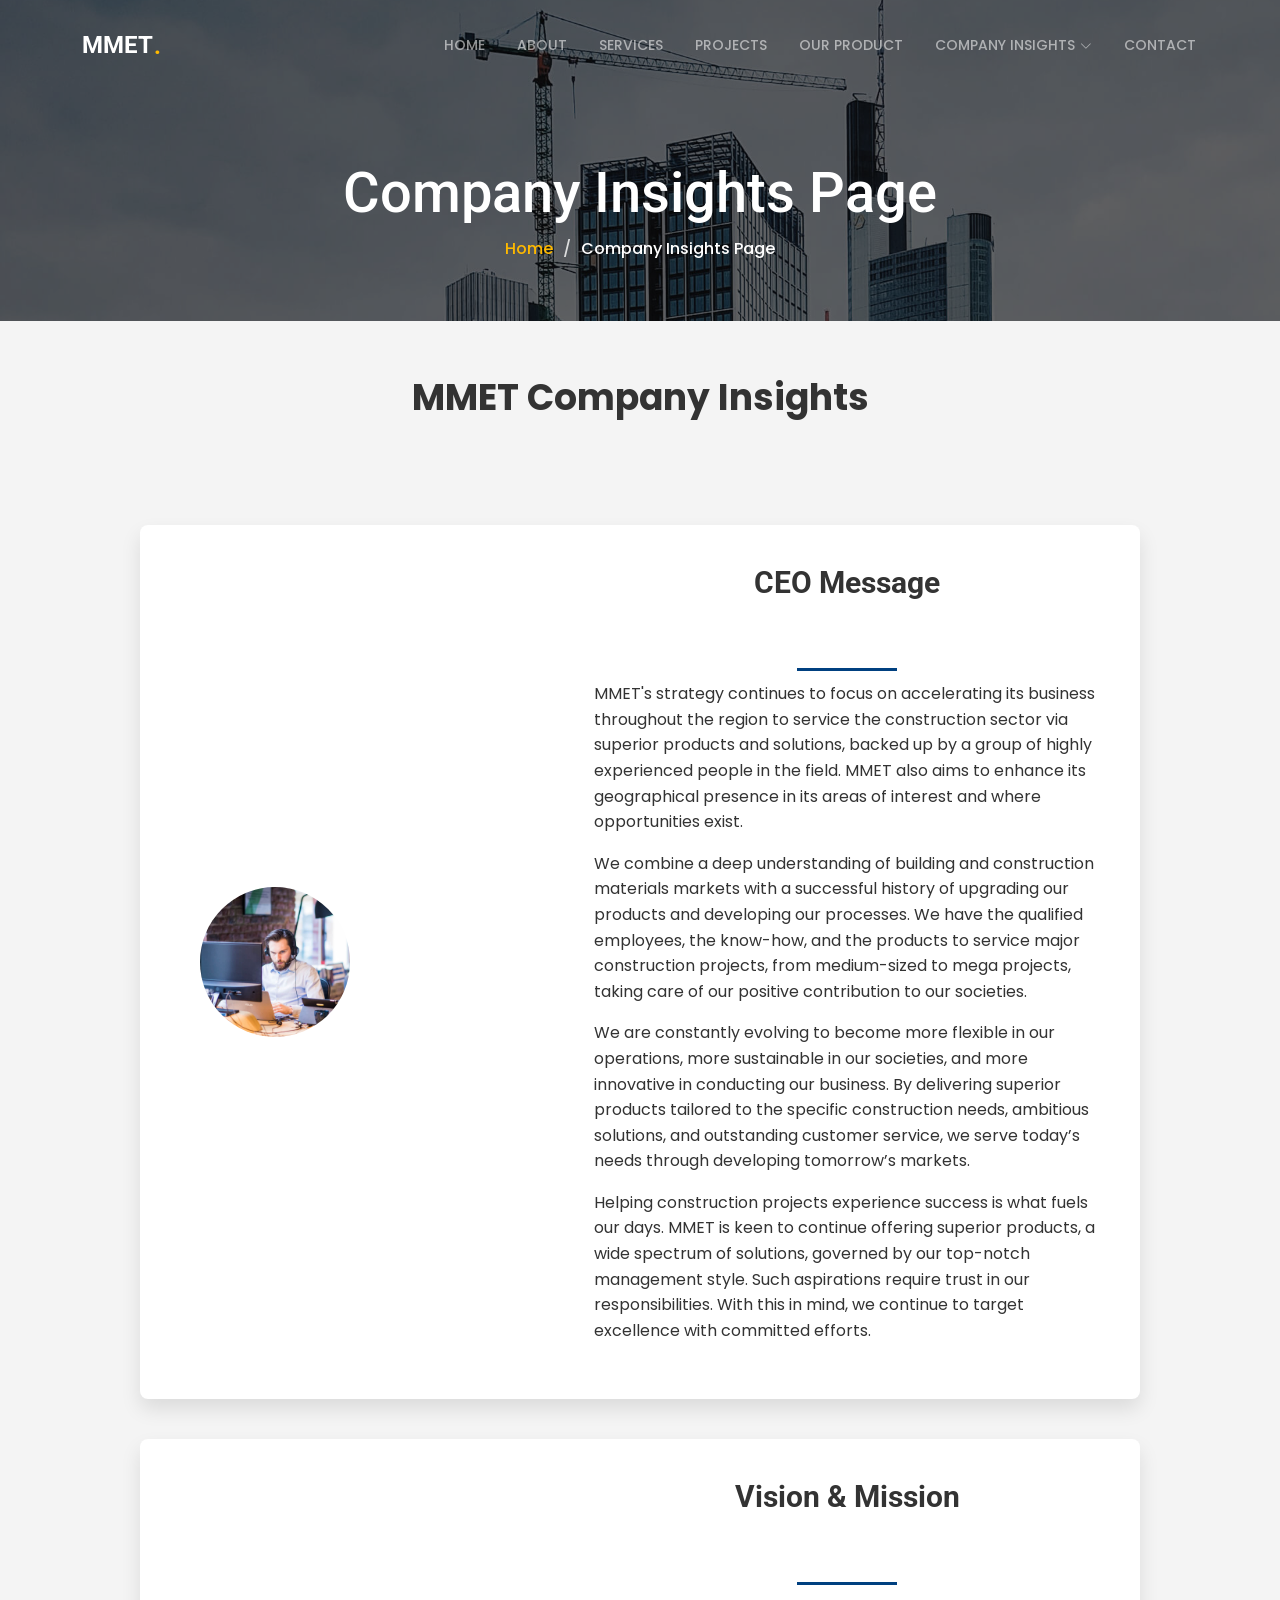
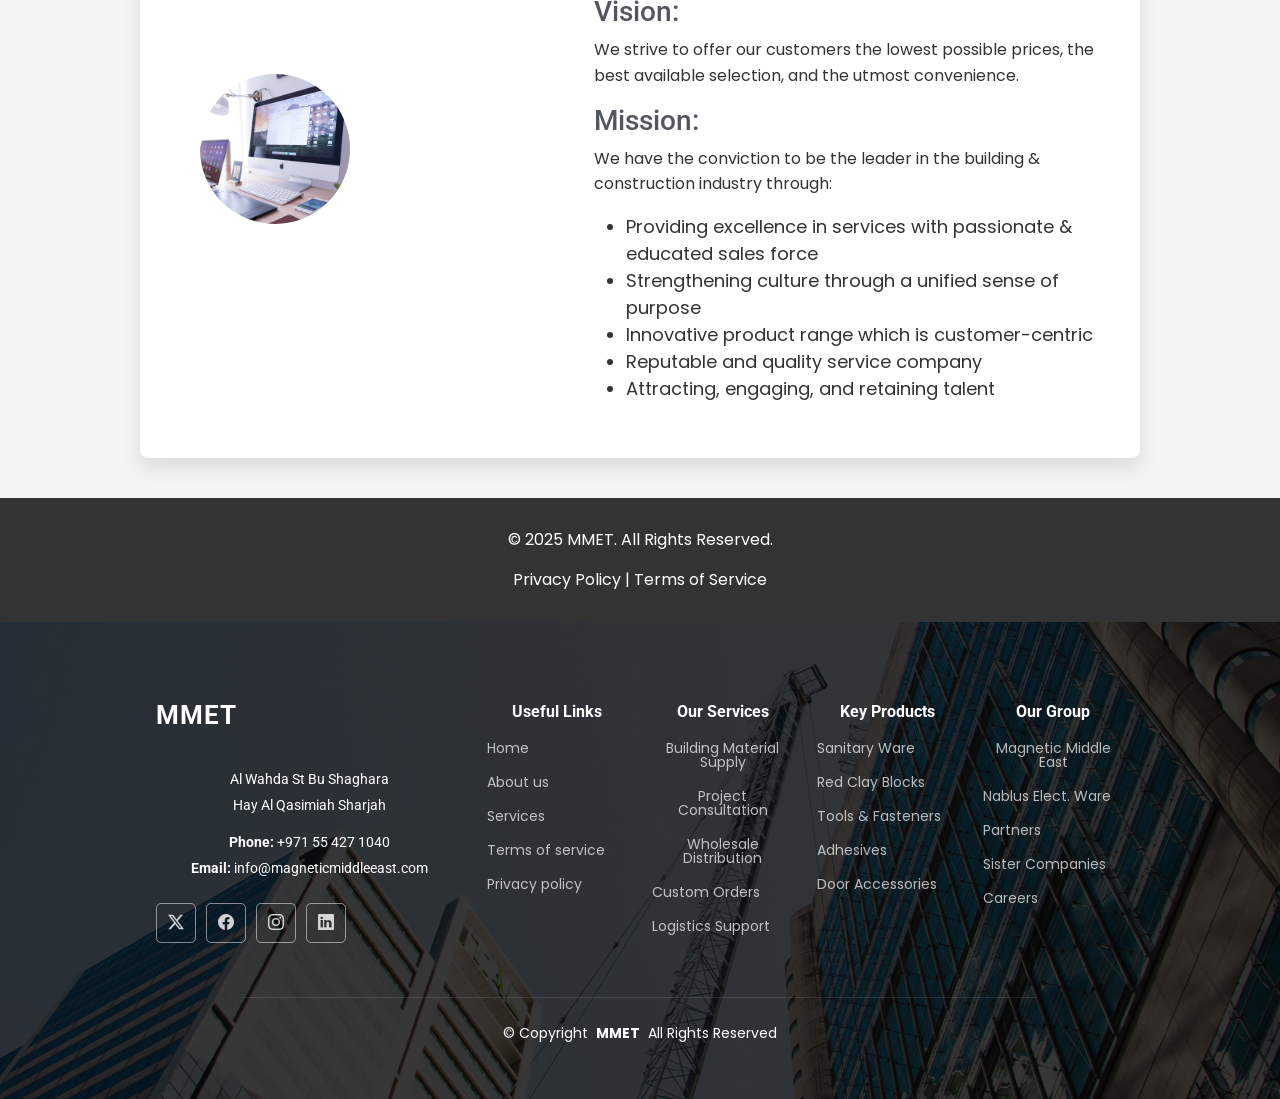
<file: Company Insights.html>
<!DOCTYPE html>
<html lang="en">

<head>
  <meta charset="utf-8">
  <meta content="width=device-width, initial-scale=1.0" name="viewport">
  <title>Company Insights Page - MMET Bootstrap Template</title>
  <meta name="description" content="">
  <meta name="keywords" content="">

  <!-- Favicons -->
  <link href="assets/img/favicon.png" rel="icon">
  <link href="assets/img/apple-touch-icon.png" rel="apple-touch-icon">

  <!-- Fonts -->
  <link href="https://fonts.googleapis.com" rel="preconnect">
  <link href="https://fonts.gstatic.com" rel="preconnect" crossorigin>
  <link href="https://fonts.googleapis.com/css2?family=Roboto:ital,wght@0,100;0,300;0,400;0,500;0,700;0,900;1,100;1,300;1,400;1,500;1,700;1,900&family=Open+Sans:ital,wght@0,300;0,400;0,500;0,600;0,700;0,800;1,300;1,400;1,500;1,600;1,700;1,800&family=Poppins:ital,wght@0,100;0,200;0,300;0,400;0,500;0,600;0,700;0,800;0,900;1,100;1,200;1,300;1,400;1,500;1,600;1,700;1,800;1,900&display=swap" rel="stylesheet">

  <!-- Vendor CSS Files -->
  <link href="assets/vendor/bootstrap/css/bootstrap.min.css" rel="stylesheet">
  <link href="assets/vendor/bootstrap-icons/bootstrap-icons.css" rel="stylesheet">
  <link href="assets/vendor/aos/aos.css" rel="stylesheet">
  <link href="assets/vendor/fontawesome-free/css/all.min.css" rel="stylesheet">
  <link href="assets/vendor/glightbox/css/glightbox.min.css" rel="stylesheet">
  <link href="assets/vendor/swiper/swiper-bundle.min.css" rel="stylesheet">

  <!-- Main CSS File -->
  <link href="assets/css/main.css" rel="stylesheet">

  <!-- =======================================================
  * Template Name: MMET
  * Template URL: https://bootstrapmade.com/MMET-bootstrap-construction-website-template/
  * Updated: Aug 07 2024 with Bootstrap v5.3.3
  * Author: BootstrapMade.com
  * License: https://bootstrapmade.com/license/
  ======================================================== -->
</head>

<body class="Company Insights-page-page">

  <header id="header" class="header d-flex align-items-center fixed-top">
    <div class="container-fluid container-xl position-relative d-flex align-items-center justify-content-between">

      <a href="index.html" class="logo d-flex align-items-center">
        <!-- Uncomment the line below if you also wish to use an image logo -->
        <!-- <img src="assets/img/logo.png" alt=""> -->
        <h1 class="sitename">MMET</h1> <span>.</span>
      </a>

      <nav id="navmenu" class="navmenu">
        <ul>
          <li><a href="index.html">Home</a></li>
          <li><a href="about.html">About</a></li>
          <li><a href="services.html">Services</a></li>
          <li><a href="projects.html">Projects</a></li>
          <li><a href="our product.html">Our product</a></li>
          <li class="dropdown"><a href="#"><span>Company Insights</span> <i class="bi bi-chevron-down toggle-dropdown"></i></a>
            <ul>
              <li><a href="#">CEO Message</a></li>
              <li><a href="#">Vision & Mission</a></li>
              <li><a href="#">Value Chain</a></li>
              <li><a href="#">Our Goals</a></li>
            </ul>
          </li>
          <li><a href="contact.html">Contact</a></li>
        </ul>
        <i class="mobile-nav-toggle d-xl-none bi bi-list"></i>
      </nav>

    </div>
  </header>

  <main class="main">

    <!-- Page Title -->
    <div class="page-title dark-background" style="background-image: url(assets/img/page-title-bg.jpg);">
      <div class="container position-relative">
        <h1>Company Insights Page</h1>
        <nav class="breadcrumbs">
          <ol>
            <li><a href="index.html">Home</a></li>
            <li class="current">Company Insights Page</li>
          </ol>
        </nav>
      </div>
    </div><!-- End Page Title -->

<!DOCTYPE html>
<html lang="en">

<head>
  <meta charset="utf-8" />
  <meta name="viewport" content="width=device-width, initial-scale=1.0" />
  <title>Company Insights - MMET</title>
  <link href="https://fonts.googleapis.com/css2?family=Poppins:wght@300;400;600;700&display=swap" rel="stylesheet" />
  <link href="assets/vendor/bootstrap/css/bootstrap.min.css" rel="stylesheet" />
  <link href="assets/vendor/bootstrap-icons/bootstrap-icons.css" rel="stylesheet" />
  <link href="assets/vendor/aos/aos.css" rel="stylesheet" />
  <link href="assets/css/main.css" rel="stylesheet" />
  <style>
    body {
      font-family: 'Poppins', sans-serif;
      background-color: #f4f4f4;
      margin: 0;
      padding: 0;
    }

    header {
      background-color: transparent;
      color: #333;
      padding: 50px 0;
      text-align: center;
      font-size: 36px;
      font-weight: 700;
      margin-bottom: 50px;
    }

    .container {
      width: 80%;
      margin: 0 auto;
    }

    .section-title {
      color: #333;
      font-size: 32px;
      text-align: center;
      font-weight: 700;
      margin-bottom: 40px;
    }

    .section-title:after {
      content: "";
      position: absolute;
      width: 100px;
      height: 3px;
      background-color: #004080;
      bottom: -10px;
      left: 50%;
      transform: translateX(-50%);
    }

    .company-insights-section {
      margin: 40px 0;
      padding: 40px;
      border-radius: 8px;
      box-shadow: 0 10px 20px rgba(0, 0, 0, 0.1);
      display: flex;
      justify-content: space-between;
      align-items: center;
      background-color: #fff;
      transition: transform 0.3s ease, box-shadow 0.3s ease;
    }

    .company-insights-section:hover {
      transform: translateY(-10px);
      box-shadow: 0 15px 30px rgba(0, 0, 0, 0.1);
    }

    .company-insights-section img {
      width: 150px;
      height: 150px;
      border-radius: 50%;
      object-fit: cover;
      margin-left: 20px;
    }

    .company-insights-section .text {
      width: 55%;
      font-size: 18px;
      color: #333;
    }

    .company-insights-section h2 {
      color: #333;
      font-size: 30px;
      margin-bottom: 20px;
    }

    .company-insights-section p {
      font-size: 16px;
      line-height: 1.6;
      color: #333;
    }

    footer {
      background-color: #333;
      color: #fff;
      text-align: center;
      padding: 30px 20px;
    }

    footer a {
      color: #fff;
      text-decoration: none;
    }

    footer a:hover {
      text-decoration: underline;
    }

    @media screen and (max-width: 768px) {
      .container {
        width: 100%;
      }

      .company-insights-section {
        flex-direction: column;
        text-align: center;
      }

      .company-insights-section img {
        max-width: 80%;
        margin-bottom: 20px;
      }

      .section-title {
        font-size: 28px;
      }

      .company-insights-section h2 {
        font-size: 22px;
      }
    }
  </style>
</head>

<body>

  <header>
    MMET Company Insights
  </header>

  <main>
    <div class="container">

      <!-- CEO Message Section -->
      <section class="company-insights-section" data-aos="fade-up">
        <img src="assets/img/blog/blog-1.jpg" alt="CEO Image">
        <div class="text">
          <h2 class="section-title">CEO Message</h2>
          <p>MMET's strategy continues to focus on accelerating its business throughout the region to service the construction sector via superior products and solutions, backed up by a group of highly experienced people in the field. MMET also aims to enhance its geographical presence in its areas of interest and where opportunities exist.</p>
          <p>We combine a deep understanding of building and construction materials markets with a successful history of upgrading our products and developing our processes. We have the qualified employees, the know-how, and the products to service major construction projects, from medium-sized to mega projects, taking care of our positive contribution to our societies.</p>
          <p>We are constantly evolving to become more flexible in our operations, more sustainable in our societies, and more innovative in conducting our business. By delivering superior products tailored to the specific construction needs, ambitious solutions, and outstanding customer service, we serve today’s needs through developing tomorrow’s markets.</p>
          <p>Helping construction projects experience success is what fuels our days. MMET is keen to continue offering superior products, a wide spectrum of solutions, governed by our top-notch management style. Such aspirations require trust in our responsibilities. With this in mind, we continue to target excellence with committed efforts.</p>
        </div>
      </section>

      <!-- Vision & Mission Section -->
      <section class="company-insights-section" data-aos="fade-up" data-aos-delay="200">
        <img src="assets/img/blog/blog-6.jpg" alt="Vision & Mission Image">
        <div class="text">
          <h2 class="section-title">Vision & Mission</h2>
          <h3>Vision:</h3>
          <p>We strive to offer our customers the lowest possible prices, the best available selection, and the utmost convenience.</p>
          <h3>Mission:</h3>
          <p>We have the conviction to be the leader in the building & construction industry through:</p>
          <ul>
            <li>Providing excellence in services with passionate & educated sales force</li>
            <li>Strengthening culture through a unified sense of purpose</li>
            <li>Innovative product range which is customer-centric</li>
            <li>Reputable and quality service company</li>
            <li>Attracting, engaging, and retaining talent</li>
          </ul>
        </div>
      </section>

      <!-- Add more sections similarly... -->

    </div>
  </main>

  <footer>
    <p>&copy; 2025 MMET. All Rights Reserved.</p>
    <a href="privacy-policy.html">Privacy Policy</a> | <a href="terms-of-service.html">Terms of Service</a>
  </footer>

  <script src="assets/vendor/bootstrap/js/bootstrap.bundle.min.js"></script>
  <script src="assets/vendor/aos/aos.js"></script>
  <script src="assets/js/main.js"></script>

</body>

</html>

    </section><!-- /Company Insights Section Section -->

  </main>

  <footer id="footer" class="footer dark-background">

    <div class="container footer-top">
      <div class="row gy-4">
        <div class="col-lg-4 col-md-6 footer-about">
          <a href="index.html" class="logo d-flex align-items-center">
            <span class="sitename">MMET</span>
          </a>
          <div class="footer-contact pt-3">
            <p>Al Wahda St Bu Shaghara</p>
            <p>Hay Al Qasimiah Sharjah</p>
            <p class="mt-3"><strong>Phone:</strong> <span>+971 55 427 1040</span></p>
            <p><strong>Email:</strong> <span>info@magneticmiddleeast.com</span></p>
          </div>
          <div class="social-links d-flex mt-4">
            <a href=""><i class="bi bi-twitter-x"></i></a>
            <a href=""><i class="bi bi-facebook"></i></a>
            <a href=""><i class="bi bi-instagram"></i></a>
            <a href=""><i class="bi bi-linkedin"></i></a>
          </div>
        </div>

        <div class="col-lg-2 col-md-3 footer-links">
          <h4>Useful Links</h4>
          <ul>
            <li><a href="#">Home</a></li>
            <li><a href="#">About us</a></li>
            <li><a href="#">Services</a></li>
            <li><a href="#">Terms of service</a></li>
            <li><a href="#">Privacy policy</a></li>
          </ul>
        </div>

        <div class="col-lg-2 col-md-3 footer-links">
  <h4>Our Services</h4>
  <ul>
    <li><a href="#">Building Material Supply</a></li>
    <li><a href="#">Project Consultation</a></li>
    <li><a href="#">Wholesale Distribution</a></li>
    <li><a href="#">Custom Orders</a></li>
    <li><a href="#">Logistics Support</a></li>
  </ul>
</div>

<div class="col-lg-2 col-md-3 footer-links">
  <h4>Key Products</h4>
  <ul>
    <li><a href="#">Sanitary Ware</a></li>
    <li><a href="#">Red Clay Blocks</a></li>
    <li><a href="#">Tools & Fasteners</a></li>
    <li><a href="#">Adhesives</a></li>
    <li><a href="#">Door Accessories</a></li>
  </ul>
</div>

<div class="col-lg-2 col-md-3 footer-links">
  <h4>Our Group</h4>
  <ul>
    <li><a href="#">Magnetic Middle East</a></li>
    <li><a href="#">Nablus Elect. Ware</a></li>
    <li><a href="#">Partners</a></li>
    <li><a href="#">Sister Companies</a></li>
    <li><a href="#">Careers</a></li>
  </ul>
</div>


    <div class="container copyright text-center mt-4">
      <p>© <span>Copyright</span> <strong class="px-1 sitename">MMET</strong> <span>All Rights Reserved</span></p>
         </div>

  </footer>

  <!-- Scroll Top -->
  <a href="#" id="scroll-top" class="scroll-top d-flex align-items-center justify-content-center"><i class="bi bi-arrow-up-short"></i></a>

  <!-- Preloader -->
  <div id="preloader"></div>

  <!-- Vendor JS Files -->
  <script src="assets/vendor/bootstrap/js/bootstrap.bundle.min.js"></script>
  <script src="assets/vendor/aos/aos.js"></script>
  <script src="assets/vendor/glightbox/js/glightbox.min.js"></script>
  <script src="assets/vendor/imagesloaded/imagesloaded.pkgd.min.js"></script>
  <script src="assets/vendor/isotope-layout/isotope.pkgd.min.js"></script>
  <script src="assets/vendor/swiper/swiper-bundle.min.js"></script>
  <script src="assets/vendor/purecounter/purecounter_vanilla.js"></script>

  <!-- Main JS File -->
  <script src="assets/js/main.js"></script>

</body>

</html>
</file>
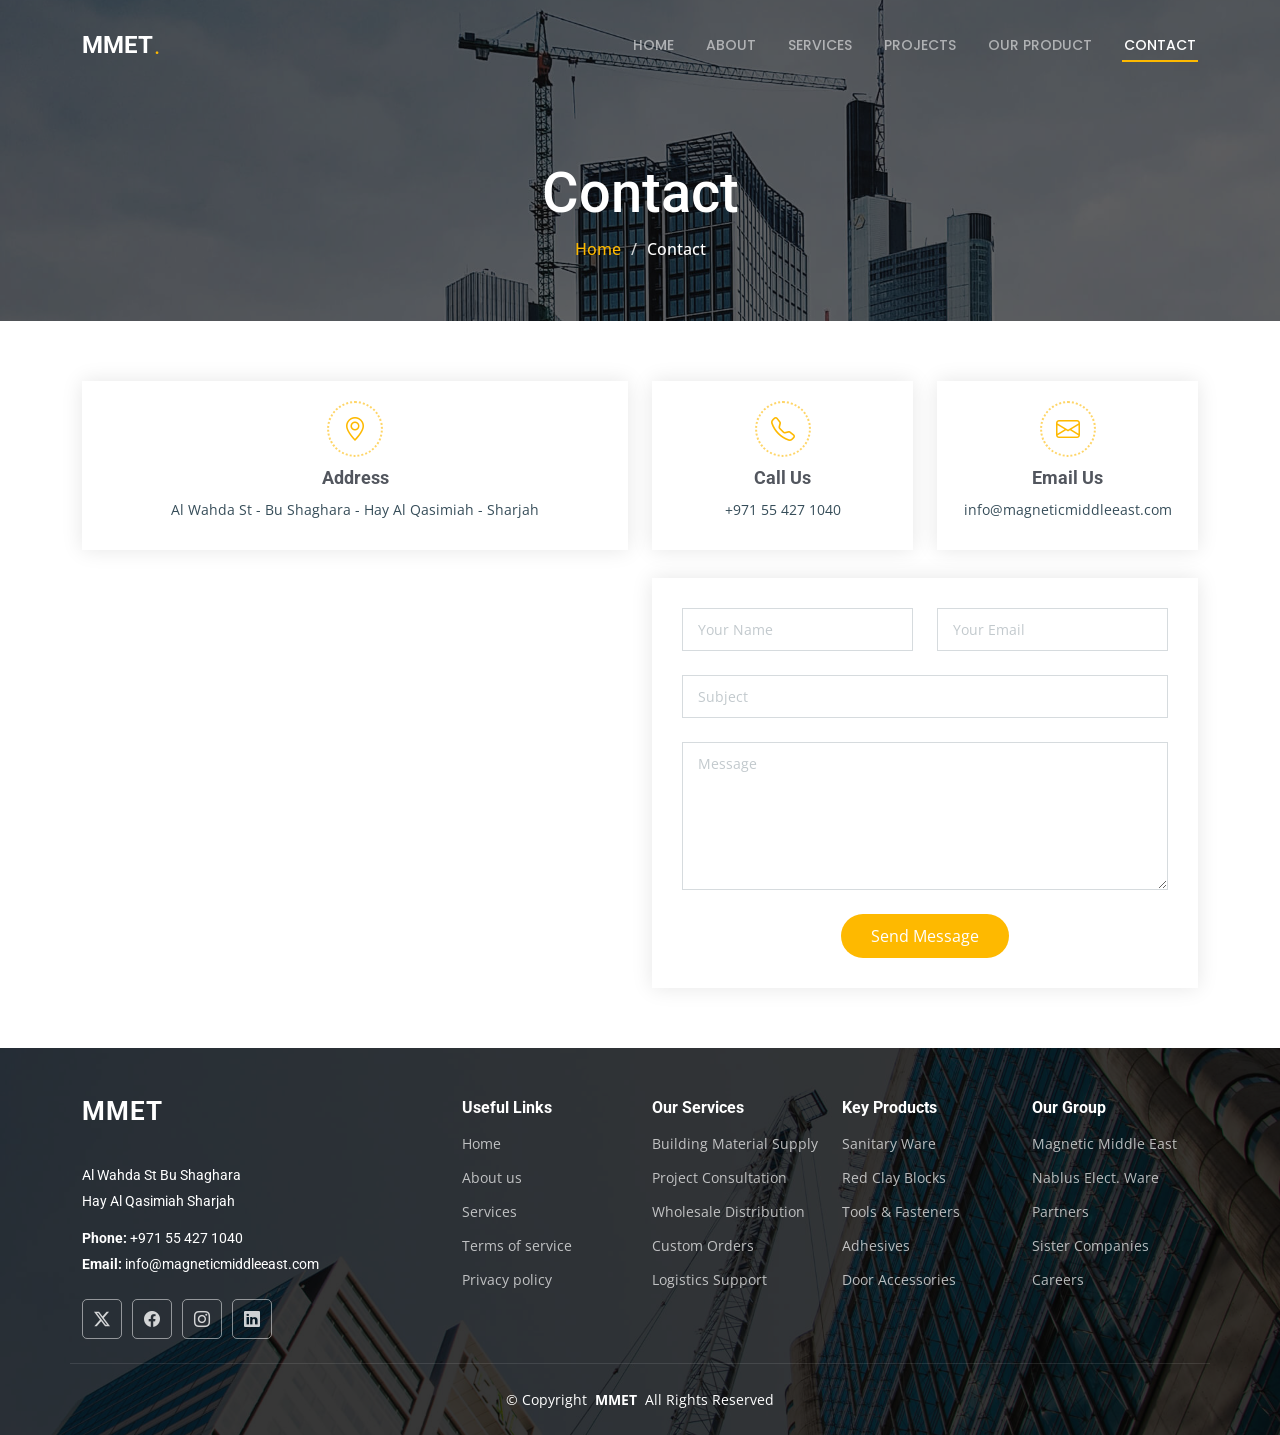
<file: contact.html>
<!DOCTYPE html>
<html lang="en">

<head>
  <meta charset="utf-8">
  <meta content="width=device-width, initial-scale=1.0" name="viewport">
  <title>Contact - MMET Bootstrap Template</title>
  <meta name="description" content="">
  <meta name="keywords" content="">

  <!-- Favicons -->
  <link href="assets/img/favicon.png" rel="icon">
  <link href="assets/img/apple-touch-icon.png" rel="apple-touch-icon">

  <!-- Fonts -->
  <link href="https://fonts.googleapis.com" rel="preconnect">
  <link href="https://fonts.gstatic.com" rel="preconnect" crossorigin>
  <link href="https://fonts.googleapis.com/css2?family=Roboto:ital,wght@0,100;0,300;0,400;0,500;0,700;0,900;1,100;1,300;1,400;1,500;1,700;1,900&family=Open+Sans:ital,wght@0,300;0,400;0,500;0,600;0,700;0,800;1,300;1,400;1,500;1,600;1,700;1,800&family=Poppins:ital,wght@0,100;0,200;0,300;0,400;0,500;0,600;0,700;0,800;0,900;1,100;1,200;1,300;1,400;1,500;1,600;1,700;1,800;1,900&display=swap" rel="stylesheet">

  <!-- Vendor CSS Files -->
  <link href="assets/vendor/bootstrap/css/bootstrap.min.css" rel="stylesheet">
  <link href="assets/vendor/bootstrap-icons/bootstrap-icons.css" rel="stylesheet">
  <link href="assets/vendor/aos/aos.css" rel="stylesheet">
  <link href="assets/vendor/fontawesome-free/css/all.min.css" rel="stylesheet">
  <link href="assets/vendor/glightbox/css/glightbox.min.css" rel="stylesheet">
  <link href="assets/vendor/swiper/swiper-bundle.min.css" rel="stylesheet">

  <!-- Main CSS File -->
  <link href="assets/css/main.css" rel="stylesheet">

  <!-- =======================================================
  * Template Name: MMET
  * Template URL: https://bootstrapmade.com/upconstruction-bootstrap-construction-website-template/
  * Updated: Aug 07 2024 with Bootstrap v5.3.3
  * Author: BootstrapMade.com
  * License: https://bootstrapmade.com/license/
  ======================================================== -->
</head>

<body class="contact-page">

  <header id="header" class="header d-flex align-items-center fixed-top">
    <div class="container-fluid container-xl position-relative d-flex align-items-center justify-content-between">

      <a href="index.html" class="logo d-flex align-items-center">
        <!-- Uncomment the line below if you also wish to use an image logo -->
        <!-- <img src="assets/img/logo.png" alt=""> -->
        <h1 class="sitename">MMET</h1> <span>.</span>
      </a>

      <nav id="navmenu" class="navmenu">
        <ul>
          <li><a href="index.html">Home</a></li>
          <li><a href="about.html">About</a></li>
          <li><a href="services.html">Services</a></li>
          <li><a href="projects.html">Projects</a></li>
          <li><a href="our product.html">Our product</a></li>
          <li><a href="contact.html" class="active">Contact</a></li>
        </ul>
        <i class="mobile-nav-toggle d-xl-none bi bi-list"></i>
      </nav>

    </div>
  </header>

  <main class="main">

    <!-- Page Title -->
    <div class="page-title dark-background" style="background-image: url(assets/img/page-title-bg.jpg);">
      <div class="container position-relative">
        <h1>Contact</h1>
        <nav class="breadcrumbs">
          <ol>
            <li><a href="index.html">Home</a></li>
            <li class="current">Contact</li>
          </ol>
        </nav>
      </div>
    </div><!-- End Page Title -->

    <!-- Contact Section -->
    <section id="contact" class="contact section">

      <div class="container" data-aos="fade-up" data-aos-delay="100">

        <div class="row gy-4">

          <div class="col-lg-6">
            <div class="info-item d-flex flex-column justify-content-center align-items-center" data-aos="fade-up" data-aos-delay="200">
              <i class="bi bi-geo-alt"></i>
              <h3>Address</h3>
              <p>Al Wahda St - Bu Shaghara - Hay Al Qasimiah - Sharjah</p>
            </div>
          </div><!-- End Info Item -->

          <div class="col-lg-3 col-md-6">
            <div class="info-item d-flex flex-column justify-content-center align-items-center" data-aos="fade-up" data-aos-delay="300">
              <i class="bi bi-telephone"></i>
              <h3>Call Us</h3>
              <p>+971 55 427 1040</p>
            </div>
          </div><!-- End Info Item -->

          <div class="col-lg-3 col-md-6">
            <div class="info-item d-flex flex-column justify-content-center align-items-center" data-aos="fade-up" data-aos-delay="400">
              <i class="bi bi-envelope"></i>
              <h3>Email Us</h3>
              <p>info@magneticmiddleeast.com</p>
            </div>
          </div><!-- End Info Item -->

        </div>

        <div class="row gy-4 mt-1 align-items-stretch">
  <!-- Google Map -->
  <div class="col-lg-6 d-flex" data-aos="fade-up" data-aos-delay="300">
    <div style="width: 100%; height: 100%;">
      <iframe 
        src="https://www.google.com/maps/embed?pb=!1m14!1m8!1m3!1d450.7738744088641!2d55.3963091!3d25.3313712!3m2!1i1024!2i768!4f13.1!3m3!1m2!1s0x3e5f5b7c9b725ee5%3A0x2457b6582a0edad2!2sNABLUS%20Sanitary%20and%20Elect.%20Ware%20Tr%20LLC!5e0!3m2!1sen!2sae!4v1752338218213!5m2!1sen!2sae" 
        style="border:0; width: 100%; height: 100%; min-height: 400px;" 
        allowfullscreen="" 
        loading="lazy" 
        referrerpolicy="no-referrer-when-downgrade">
      </iframe>
    </div>
  </div>

<!-- Contact Form -->
<div class="col-lg-6 d-flex" data-aos="fade-up" data-aos-delay="400">
  <form action="https://formspree.io/f/mblyvydr" method="POST" class="php-email-form w-100 align-self-stretch">
    <div class="row gy-4">

      <div class="col-md-6">
        <input type="text" name="name" class="form-control" placeholder="Your Name" required>
      </div>

      <div class="col-md-6">
        <input type="email" name="email" class="form-control" placeholder="Your Email" required>
      </div>

      <div class="col-md-12">
        <input type="text" name="subject" class="form-control" placeholder="Subject" required>
      </div>

      <div class="col-md-12">
        <textarea name="message" class="form-control" rows="6" placeholder="Message" required></textarea>
      </div>

      <div class="col-md-12 text-center">
        <div class="loading" style="display: none;">Loading...</div>
        <div class="error-message" style="display: none;"></div>
        <div class="sent-message" style="display: none;">Your message has been sent. Thank you!</div>
        <button type="submit">Send Message</button>
      </div>

    </div>
  </form>
</div>



        </div>

      </div>

    </section><!-- /Contact Section -->

  </main>

  <footer id="footer" class="footer dark-background">

    <div class="container footer-top">
      <div class="row gy-4">
        <div class="col-lg-4 col-md-6 footer-about">
          <a href="index.html" class="logo d-flex align-items-center">
            <span class="sitename">MMET</span>
          </a>
          <div class="footer-contact pt-3">
            <p>Al Wahda St Bu Shaghara</p>
            <p>Hay Al Qasimiah Sharjah</p>
            <p class="mt-3"><strong>Phone:</strong> <span>+971 55 427 1040</span></p>
            <p><strong>Email:</strong> <span>info@magneticmiddleeast.com</span></p>
          </div>
          <div class="social-links d-flex mt-4">
            <a href=""><i class="bi bi-twitter-x"></i></a>
            <a href=""><i class="bi bi-facebook"></i></a>
            <a href=""><i class="bi bi-instagram"></i></a>
            <a href=""><i class="bi bi-linkedin"></i></a>
          </div>
        </div>

        <div class="col-lg-2 col-md-3 footer-links">
          <h4>Useful Links</h4>
          <ul>
            <li><a href="#">Home</a></li>
            <li><a href="#">About us</a></li>
            <li><a href="#">Services</a></li>
            <li><a href="#">Terms of service</a></li>
            <li><a href="#">Privacy policy</a></li>
          </ul>
        </div>

        <div class="col-lg-2 col-md-3 footer-links">
  <h4>Our Services</h4>
  <ul>
    <li><a href="#">Building Material Supply</a></li>
    <li><a href="#">Project Consultation</a></li>
    <li><a href="#">Wholesale Distribution</a></li>
    <li><a href="#">Custom Orders</a></li>
    <li><a href="#">Logistics Support</a></li>
  </ul>
</div>

<div class="col-lg-2 col-md-3 footer-links">
  <h4>Key Products</h4>
  <ul>
    <li><a href="#">Sanitary Ware</a></li>
    <li><a href="#">Red Clay Blocks</a></li>
    <li><a href="#">Tools & Fasteners</a></li>
    <li><a href="#">Adhesives</a></li>
    <li><a href="#">Door Accessories</a></li>
  </ul>
</div>

<div class="col-lg-2 col-md-3 footer-links">
  <h4>Our Group</h4>
  <ul>
    <li><a href="#">Magnetic Middle East</a></li>
    <li><a href="#">Nablus Elect. Ware</a></li>
    <li><a href="#">Partners</a></li>
    <li><a href="#">Sister Companies</a></li>
    <li><a href="#">Careers</a></li>
  </ul>
</div>


    <div class="container copyright text-center mt-4">
      <p>© <span>Copyright</span> <strong class="px-1 sitename">MMET</strong> <span>All Rights Reserved</span></p>
         </div>

  </footer>

  <!-- Scroll Top -->
  <a href="#" id="scroll-top" class="scroll-top d-flex align-items-center justify-content-center"><i class="bi bi-arrow-up-short"></i></a>

  <!-- Preloader -->
  <div id="preloader"></div>

  <!-- Vendor JS Files -->
  <script src="assets/vendor/bootstrap/js/bootstrap.bundle.min.js"></script>
  <script src="assets/vendor/aos/aos.js"></script>
  <script src="assets/vendor/glightbox/js/glightbox.min.js"></script>
  <script src="assets/vendor/imagesloaded/imagesloaded.pkgd.min.js"></script>
  <script src="assets/vendor/isotope-layout/isotope.pkgd.min.js"></script>
  <script src="assets/vendor/swiper/swiper-bundle.min.js"></script>
  <script src="assets/vendor/purecounter/purecounter_vanilla.js"></script>

  <!-- Main JS File -->
  <script src="assets/js/main.js"></script>

</body>

</html>
</file>
<file: assets/css/main.css>
/**
* Template Name: UpConstruction
* Template URL: https://bootstrapmade.com/upconstruction-bootstrap-construction-website-template/
* Updated: Aug 07 2024 with Bootstrap v5.3.3
* Author: BootstrapMade.com
* License: https://bootstrapmade.com/license/
*/

/*--------------------------------------------------------------
# Font & Color Variables
# Help: https://bootstrapmade.com/color-system/
--------------------------------------------------------------*/
/* Fonts */
:root {
  --default-font: "Open Sans",  system-ui, -apple-system, "Segoe UI", Roboto, "Helvetica Neue", Arial, "Noto Sans", "Liberation Sans", sans-serif, "Apple Color Emoji", "Segoe UI Emoji", "Segoe UI Symbol", "Noto Color Emoji";
  --heading-font: "Roboto",  sans-serif;
  --nav-font: "Poppins",  sans-serif;
}

/* Global Colors - The following color variables are used throughout the website. Updating them here will change the color scheme of the entire website */
:root { 
  --background-color: #ffffff; /* Background color for the entire website, including individual sections */
  --default-color: #364d59; /* Default color used for the majority of the text content across the entire website */
  --heading-color: #52565e; /* Color for headings, subheadings and title throughout the website */
  --accent-color: #feb900; /* Accent color that represents your brand on the website. It's used for buttons, links, and other elements that need to stand out */
  --surface-color: #ffffff; /* The surface color is used as a background of boxed elements within sections, such as cards, icon boxes, or other elements that require a visual separation from the global background. */
  --contrast-color: #ffffff; /* Contrast color for text, ensuring readability against backgrounds of accent, heading, or default colors. */
}

/* Nav Menu Colors - The following color variables are used specifically for the navigation menu. They are separate from the global colors to allow for more customization options */
:root {
  --nav-color: rgba(255, 255, 255, 0.55);  /* The default color of the main navmenu links */
  --nav-hover-color: #ffffff; /* Applied to main navmenu links when they are hovered over or active */
  --nav-mobile-background-color: #ffffff; /* Used as the background color for mobile navigation menu */
  --nav-dropdown-background-color: #ffffff; /* Used as the background color for dropdown items that appear when hovering over primary navigation items */
  --nav-dropdown-color: #212529; /* Used for navigation links of the dropdown items in the navigation menu. */
  --nav-dropdown-hover-color: #feb900; /* Similar to --nav-hover-color, this color is applied to dropdown navigation links when they are hovered over. */
}

/* Color Presets - These classes override global colors when applied to any section or element, providing reuse of the sam color scheme. */

.light-background {
  --background-color: #f4f7f6;
  --surface-color: #ffffff;
}

.dark-background {
  --background-color: #060606;
  --default-color: #ffffff;
  --heading-color: #ffffff;
  --surface-color: #252525;
  --contrast-color: #ffffff;
}

/* Smooth scroll */
:root {
  scroll-behavior: smooth;
}

/*--------------------------------------------------------------
# General Styling & Shared Classes
--------------------------------------------------------------*/
body {
  color: var(--default-color);
  background-color: var(--background-color);
  font-family: var(--default-font);
}

a {
  color: var(--accent-color);
  text-decoration: none;
  transition: 0.3s;
}

a:hover {
  color: color-mix(in srgb, var(--accent-color), transparent 25%);
  text-decoration: none;
}

h1,
h2,
h3,
h4,
h5,
h6 {
  color: var(--heading-color);
  font-family: var(--heading-font);
}

/* PHP Email Form Messages
------------------------------*/
.php-email-form .error-message {
  display: none;
  background: #df1529;
  color: #ffffff;
  text-align: left;
  padding: 15px;
  margin-bottom: 24px;
  font-weight: 600;
}

.php-email-form .sent-message {
  display: none;
  color: #ffffff;
  background: #059652;
  text-align: center;
  padding: 15px;
  margin-bottom: 24px;
  font-weight: 600;
}

.php-email-form .loading {
  display: none;
  background: var(--surface-color);
  text-align: center;
  padding: 15px;
  margin-bottom: 24px;
}

.php-email-form .loading:before {
  content: "";
  display: inline-block;
  border-radius: 50%;
  width: 24px;
  height: 24px;
  margin: 0 10px -6px 0;
  border: 3px solid var(--accent-color);
  border-top-color: var(--surface-color);
  animation: php-email-form-loading 1s linear infinite;
}

@keyframes php-email-form-loading {
  0% {
    transform: rotate(0deg);
  }

  100% {
    transform: rotate(360deg);
  }
}

/*--------------------------------------------------------------
# Global Header
--------------------------------------------------------------*/
.header {
  --background-color: rgba(255, 255, 255, 0);
  --default-color: #ffffff;
  --heading-color: #ffffff;
  color: var(--default-color);
  background-color: var(--background-color);
  padding: 20px 0;
  transition: all 0.5s;
  z-index: 997;
}

.header .logo img {
  max-height: 32px;
  margin-right: 8px;
}

.header .logo h1 {
  font-size: 24px;
  margin: 0;
  font-weight: 700;
  color: var(--heading-color);
}

.header .logo span {
  font-size: 24px;
  padding-left: 1px;
  font-family: var(--heading-font);
  color: var(--color-primary);
}

.scrolled .header {
  box-shadow: 0px 0 18px rgba(0, 0, 0, 0.1);
}

/* Global Header on Scroll
------------------------------*/
.scrolled .header {
  --background-color: rgba(255, 255, 255, 0.95);
  --heading-color: #3c3c3c;
  --nav-color: #3c3c3c;
  --nav-hover-color: #3c3c3c;
}

/*--------------------------------------------------------------
# Navigation Menu
--------------------------------------------------------------*/
/* Desktop Navigation */
@media (min-width: 1200px) {
  .navmenu {
    padding: 0;
  }

  .navmenu ul {
    margin: 0;
    padding: 0;
    display: flex;
    list-style: none;
    align-items: center;
  }

  .navmenu li {
    position: relative;
  }

  .navmenu>ul>li {
    white-space: nowrap;
    padding: 15px 14px;
  }

  .navmenu>ul>li:last-child {
    padding-right: 0;
  }

  .navmenu a,
  .navmenu a:focus {
    color: var(--nav-color);
    font-size: 14px;
    padding: 0 2px;
    font-family: var(--nav-font);
    font-weight: 500;
    display: flex;
    align-items: center;
    justify-content: space-between;
    white-space: nowrap;
    transition: 0.3s;
    position: relative;
    text-transform: uppercase;
  }

  .navmenu a i,
  .navmenu a:focus i {
    font-size: 12px;
    line-height: 0;
    margin-left: 5px;
    transition: 0.3s;
  }

  .navmenu>ul>li>a:before {
    content: "";
    position: absolute;
    height: 2px;
    bottom: -6px;
    left: 0;
    background-color: var(--accent-color);
    visibility: hidden;
    width: 0px;
    transition: all 0.3s ease-in-out 0s;
  }

  .navmenu a:hover:before,
  .navmenu li:hover>a:before,
  .navmenu .active:before {
    visibility: visible;
    width: 100%;
  }

  .navmenu li:hover>a,
  .navmenu .active,
  .navmenu .active:focus {
    color: var(--nav-hover-color);
  }

  .navmenu .dropdown ul {
    margin: 0;
    padding: 10px 0;
    background: var(--nav-dropdown-background-color);
    display: block;
    position: absolute;
    visibility: hidden;
    left: 14px;
    top: 130%;
    opacity: 0;
    transition: 0.3s;
    border-radius: 4px;
    z-index: 99;
    box-shadow: 0px 0px 30px rgba(0, 0, 0, 0.1);
  }

  .navmenu .dropdown ul li {
    min-width: 200px;
  }

  .navmenu .dropdown ul a {
    padding: 10px 20px;
    font-size: 15px;
    text-transform: none;
    font-weight: 400;
    color: var(--nav-dropdown-color);
  }

  .navmenu .dropdown ul a i {
    font-size: 12px;
  }

  .navmenu .dropdown ul a:hover,
  .navmenu .dropdown ul .active:hover,
  .navmenu .dropdown ul li:hover>a {
    color: var(--nav-dropdown-hover-color);
  }

  .navmenu .dropdown:hover>ul {
    opacity: 1;
    top: 100%;
    visibility: visible;
  }

  .navmenu .dropdown .dropdown ul {
    top: 0;
    left: -90%;
    visibility: hidden;
  }

  .navmenu .dropdown .dropdown:hover>ul {
    opacity: 1;
    top: 0;
    left: -100%;
    visibility: visible;
  }
}

/* Mobile Navigation */
@media (max-width: 1199px) {
  .mobile-nav-toggle {
    color: var(--nav-color);
    font-size: 28px;
    line-height: 0;
    margin-right: 10px;
    cursor: pointer;
    transition: color 0.3s;
  }

  .navmenu {
    padding: 0;
    z-index: 9997;
  }

  .navmenu ul {
    display: none;
    list-style: none;
    position: absolute;
    inset: 60px 20px 20px 20px;
    padding: 10px 0;
    margin: 0;
    border-radius: 6px;
    background-color: var(--nav-mobile-background-color);
    border: 1px solid color-mix(in srgb, var(--default-color), transparent 90%);
    box-shadow: none;
    overflow-y: auto;
    transition: 0.3s;
    z-index: 9998;
  }

  .navmenu a,
  .navmenu a:focus {
    color: var(--nav-dropdown-color);
    padding: 10px 20px;
    font-family: var(--nav-font);
    font-size: 17px;
    font-weight: 500;
    display: flex;
    align-items: center;
    justify-content: space-between;
    white-space: nowrap;
    transition: 0.3s;
  }

  .navmenu a i,
  .navmenu a:focus i {
    font-size: 12px;
    line-height: 0;
    margin-left: 5px;
    width: 30px;
    height: 30px;
    display: flex;
    align-items: center;
    justify-content: center;
    border-radius: 50%;
    transition: 0.3s;
    background-color: color-mix(in srgb, var(--accent-color), transparent 90%);
  }

  .navmenu a i:hover,
  .navmenu a:focus i:hover {
    background-color: var(--accent-color);
    color: var(--contrast-color);
  }

  .navmenu a:hover,
  .navmenu .active,
  .navmenu .active:focus {
    color: var(--nav-dropdown-hover-color);
  }

  .navmenu .active i,
  .navmenu .active:focus i {
    background-color: var(--accent-color);
    color: var(--contrast-color);
    transform: rotate(180deg);
  }

  .navmenu .dropdown ul {
    position: static;
    display: none;
    z-index: 99;
    padding: 10px 0;
    margin: 10px 20px;
    background-color: var(--nav-dropdown-background-color);
    transition: all 0.5s ease-in-out;
  }

  .navmenu .dropdown ul ul {
    background-color: rgba(33, 37, 41, 0.1);
  }

  .navmenu .dropdown>.dropdown-active {
    display: block;
    background-color: rgba(33, 37, 41, 0.03);
  }

  .mobile-nav-active {
    overflow: hidden;
  }

  .mobile-nav-active .mobile-nav-toggle {
    color: #fff;
    position: absolute;
    font-size: 32px;
    top: 15px;
    right: 15px;
    margin-right: 0;
    z-index: 9999;
  }

  .mobile-nav-active .navmenu {
    position: fixed;
    overflow: hidden;
    inset: 0;
    background: rgba(33, 37, 41, 0.8);
    transition: 0.3s;
  }

  .mobile-nav-active .navmenu>ul {
    display: block;
  }
}

/*--------------------------------------------------------------
# Global Footer
--------------------------------------------------------------*/
.footer {
  color: var(--default-color);
  background-color: var(--background-color);
  background: url("../img/footer-bg.jpg") top center no-repeat;
  background-size: cover;
  font-size: 14px;
  position: relative;
}

.footer .container {
  position: relative;
}

.footer:before {
  content: "";
  background: color-mix(in srgb, var(--background-color), transparent 20%);
  position: absolute;
  inset: 0;
}

.footer .footer-top {
  padding-top: 50px;
}

.footer .footer-about .logo {
  line-height: 1;
  margin-bottom: 25px;
}

.footer .footer-about .logo img {
  max-height: 40px;
  margin-right: 6px;
}

.footer .footer-about .logo span {
  color: var(--heading-color);
  font-family: var(--heading-font);
  font-size: 26px;
  font-weight: 700;
  letter-spacing: 1px;
}

.footer .footer-about p {
  font-size: 14px;
  font-family: var(--heading-font);
}

.footer .social-links a {
  display: flex;
  align-items: center;
  justify-content: center;
  width: 40px;
  height: 40px;
  border-radius: 5px;
  border: 1px solid color-mix(in srgb, var(--default-color), transparent 50%);
  font-size: 16px;
  color: color-mix(in srgb, var(--default-color), transparent 20%);
  margin-right: 10px;
  transition: 0.3s;
}

.footer .social-links a:hover {
  color: var(--accent-color);
  border-color: var(--accent-color);
}

.footer h4 {
  font-size: 16px;
  font-weight: bold;
  position: relative;
  padding-bottom: 12px;
}

.footer .footer-links {
  margin-bottom: 30px;
}

.footer .footer-links ul {
  list-style: none;
  padding: 0;
  margin: 0;
}

.footer .footer-links ul i {
  padding-right: 2px;
  font-size: 12px;
  line-height: 0;
}

.footer .footer-links ul li {
  padding: 10px 0;
  display: flex;
  align-items: center;
}

.footer .footer-links ul li:first-child {
  padding-top: 0;
}

.footer .footer-links ul a {
  color: color-mix(in srgb, var(--default-color), transparent 30%);
  display: inline-block;
  line-height: 1;
}

.footer .footer-links ul a:hover {
  color: var(--accent-color);
}

.footer .footer-contact p {
  margin-bottom: 5px;
}

.footer .copyright {
  padding-top: 25px;
  padding-bottom: 25px;
  border-top: 1px solid color-mix(in srgb, var(--default-color), transparent 90%);
}

.footer .copyright p {
  margin-bottom: 0;
}

.footer .credits {
  margin-top: 8px;
  font-size: 13px;
}

/*--------------------------------------------------------------
# Preloader
--------------------------------------------------------------*/
#preloader {
  position: fixed;
  inset: 0;
  z-index: 999999;
  overflow: hidden;
  background: var(--background-color);
  transition: all 0.6s ease-out;
}

#preloader:before {
  content: "";
  position: fixed;
  top: calc(50% - 30px);
  left: calc(50% - 30px);
  border: 6px solid #ffffff;
  border-color: var(--accent-color) transparent var(--accent-color) transparent;
  border-radius: 50%;
  width: 60px;
  height: 60px;
  animation: animate-preloader 1.5s linear infinite;
}

@keyframes animate-preloader {
  0% {
    transform: rotate(0deg);
  }

  100% {
    transform: rotate(360deg);
  }
}

/*--------------------------------------------------------------
# Scroll Top Button
--------------------------------------------------------------*/
.scroll-top {
  position: fixed;
  visibility: hidden;
  opacity: 0;
  right: 15px;
  bottom: 15px;
  z-index: 99999;
  background-color: var(--accent-color);
  width: 40px;
  height: 40px;
  border-radius: 4px;
  transition: all 0.4s;
}

.scroll-top i {
  font-size: 24px;
  color: var(--default-color);
  line-height: 0;
}

.scroll-top:hover {
  background-color: color-mix(in srgb, var(--accent-color), transparent 20%);
  color: var(--contrast-color);
}

.scroll-top.active {
  visibility: visible;
  opacity: 1;
}

/*--------------------------------------------------------------
# Disable aos animation delay on mobile devices
--------------------------------------------------------------*/
@media screen and (max-width: 768px) {
  [data-aos-delay] {
    transition-delay: 0 !important;
  }
}

/*--------------------------------------------------------------
# Global Page Titles & Breadcrumbs
--------------------------------------------------------------*/
.page-title {
  color: var(--default-color);
  background-color: var(--background-color);
  background-size: cover;
  background-position: center;
  background-repeat: no-repeat;
  padding: 160px 0 60px 0;
  text-align: center;
  position: relative;
}

.page-title:before {
  content: "";
  background-color: color-mix(in srgb, var(--background-color), transparent 40%);
  position: absolute;
  inset: 0;
}

.page-title h1 {
  font-size: 56px;
  font-weight: 500;
  margin-bottom: 10px;
}

.page-title .breadcrumbs ol {
  display: flex;
  flex-wrap: wrap;
  list-style: none;
  justify-content: center;
  padding: 0;
  margin: 0;
  font-size: 16px;
  font-weight: 500;
}

.page-title .breadcrumbs ol li+li {
  padding-left: 10px;
}

.page-title .breadcrumbs ol li+li::before {
  content: "/";
  display: inline-block;
  padding-right: 10px;
  color: color-mix(in srgb, var(--default-color), transparent 20%);
}

/*--------------------------------------------------------------
# Global Sections
--------------------------------------------------------------*/
section,
.section {
  color: var(--default-color);
  background-color: var(--background-color);
  padding: 60px 0;
  scroll-margin-top: 92px;
  overflow: clip;
}

@media (max-width: 1199px) {

  section,
  .section {
    scroll-margin-top: 76px;
  }
}

/*--------------------------------------------------------------
# Global Section Titles
--------------------------------------------------------------*/
.section-title {
  text-align: center;
  padding-bottom: 60px;
  position: relative;
}

.section-title h2 {
  font-size: 32px;
  font-weight: 700;
  position: relative;
}

.section-title h2:before,
.section-title h2:after {
  content: "";
  width: 50px;
  height: 2px;
  background: var(--accent-color);
  display: inline-block;
}

.section-title h2:before {
  margin: 0 15px 10px 0;
}

.section-title h2:after {
  margin: 0 0 10px 15px;
}

.section-title p {
  margin-bottom: 0;
}

/*--------------------------------------------------------------
# Hero Section
--------------------------------------------------------------*/
.hero {
  width: 100%;
  min-height: 100vh;
  position: relative;
  padding: 0;
  display: flex;
  align-items: center;
  justify-content: center;
  overflow: hidden;
}

.hero .info {
  position: relative;
  inset: 0;
  z-index: 3;
  padding: 140px 0 60px 0;
}

@media (max-width: 768px),
(max-height: 480px) {
  .hero .info {
    padding: 100px 50px 60px 50px;
  }
}

.hero .info h2 {
  margin-bottom: 30px;
  padding-bottom: 30px;
  font-size: 56px;
  font-weight: 700;
  position: relative;
}

.hero .info h2:after {
  content: "";
  position: absolute;
  display: block;
  width: 80px;
  height: 4px;
  background: var(--accent-color);
  left: 0;
  right: 0;
  bottom: 0;
  margin: auto;
}

@media (max-width: 768px) {
  .hero .info h2 {
    font-size: 36px;
  }
}

.hero .info p {
  color: color-mix(in srgb, var(--default-color), transparent 20%);
  font-size: 18px;
}

.hero .info .btn-get-started {
  color: var(--contrast-color);
  font-family: var(--heading-font);
  font-weight: 500;
  font-size: 16px;
  letter-spacing: 1px;
  display: inline-block;
  padding: 12px 40px;
  border-radius: 50px;
  transition: 0.5s;
  margin: 10px;
  border: 2px solid var(--accent-color);
}

.hero .info .btn-get-started:hover {
  background: var(--accent-color);
}

.hero .carousel {
  inset: 0;
  position: absolute;
  overflow: hidden;
}

.hero .carousel-item {
  position: absolute;
  inset: 0;
  background-size: cover;
  background-position: center;
  background-repeat: no-repeat;
  overflow: hidden;
  transition-duration: 0.4s;
}

.hero .carousel-item img {
  position: absolute;
  inset: 0;
  display: block;
  width: 100%;
  height: 100%;
  object-fit: cover;
  z-index: 1;
}

.hero .carousel-item::before {
  content: "";
  background-color: color-mix(in srgb, var(--background-color), transparent 30%);
  position: absolute;
  inset: 0;
  z-index: 2;
}

.hero .carousel-control-prev {
  justify-content: start;
}

@media (min-width: 640px) {
  .hero .carousel-control-prev {
    padding-left: 15px;
  }
}

.hero .carousel-control-next {
  justify-content: end;
}

@media (min-width: 640px) {
  .hero .carousel-control-next {
    padding-right: 15px;
  }
}

.hero .carousel-control-next-icon,
.hero .carousel-control-prev-icon {
  background: none;
  font-size: 26px;
  line-height: 0;
  background: color-mix(in srgb, var(--default-color), transparent 80%);
  color: color-mix(in srgb, var(--default-color), transparent 40%);
  border-radius: 50px;
  width: 54px;
  height: 54px;
  display: flex;
  align-items: center;
  justify-content: center;
}

.hero .carousel-control-prev,
.hero .carousel-control-next {
  z-index: 3;
  transition: 0.3s;
}

.hero .carousel-control-prev:focus,
.hero .carousel-control-next:focus {
  opacity: 0.5;
}

.hero .carousel-control-prev:hover,
.hero .carousel-control-next:hover {
  opacity: 0.9;
}

/*--------------------------------------------------------------
# Get Started Section
--------------------------------------------------------------*/
.get-started .content {
  padding: 30px 0;
}

.get-started .content h3 {
  font-size: 36px;
  font-weight: 600;
  margin-bottom: 25px;
  padding-bottom: 25px;
  position: relative;
}

.get-started .content h3:after {
  content: "";
  position: absolute;
  display: block;
  width: 60px;
  height: 4px;
  background: var(--accent-color);
  left: 0;
  bottom: 0;
}

.get-started .content p {
  font-size: 14px;
}

.get-started .php-email-form {
  background: color-mix(in srgb, var(--default-color), transparent 97%);
  padding: 30px;
  height: 100%;
}

@media (max-width: 575px) {
  .get-started .php-email-form {
    padding: 20px;
  }
}

.get-started .php-email-form h3 {
  font-size: 14px;
  font-weight: 700;
  text-transform: uppercase;
  letter-spacing: 1px;
}

.get-started .php-email-form p {
  font-size: 14px;
  margin-bottom: 20px;
}

.get-started .php-email-form input[type=text],
.get-started .php-email-form input[type=email],
.get-started .php-email-form textarea {
  font-size: 14px;
  padding: 10px 15px;
  box-shadow: none;
  border-radius: 0;
  color: var(--default-color);
  background-color: color-mix(in srgb, var(--background-color), transparent 20%);
  border-color: color-mix(in srgb, var(--default-color), transparent 80%);
}

.get-started .php-email-form input[type=text]:focus,
.get-started .php-email-form input[type=email]:focus,
.get-started .php-email-form textarea:focus {
  border-color: var(--accent-color);
}

.get-started .php-email-form input[type=text]::placeholder,
.get-started .php-email-form input[type=email]::placeholder,
.get-started .php-email-form textarea::placeholder {
  color: color-mix(in srgb, var(--default-color), transparent 70%);
}

.get-started .php-email-form button[type=submit] {
  color: var(--contrast-color);
  background: var(--accent-color);
  border: 0;
  padding: 10px 30px;
  transition: 0.4s;
  border-radius: 4px;
}

.get-started .php-email-form button[type=submit]:hover {
  background: color-mix(in srgb, var(--accent-color), transparent 20%);
}

/*--------------------------------------------------------------
# Constructions Section
--------------------------------------------------------------*/
.constructions .card-item {
  background-color: var(--surface-color);
  border: 1px solid color-mix(in srgb, var(--default-color), transparent 85%);
  position: relative;
  border-radius: 0;
}

.constructions .card-item .card-bg {
  min-height: 300px;
  position: relative;
}

.constructions .card-item .card-bg img {
  position: absolute;
  inset: 0;
  display: block;
  width: 100%;
  height: 100%;
  object-fit: cover;
  object-position: center;
  z-index: 1;
}

.constructions .card-item .card-body {
  padding: 30px;
}

.constructions .card-item h4 {
  font-weight: 700;
  font-size: 20px;
  margin-bottom: 15px;
}

.constructions .card-item p {
  color: color-mix(in srgb, var(--default-color), transparent 40%);
  margin: 0;
}

/*--------------------------------------------------------------
# Services Section
--------------------------------------------------------------*/
.services .service-item {
  background-color: var(--surface-color);
  padding: 40px;
  box-shadow: 0px 0 30px rgba(0, 0, 0, 0.1);
  height: 100%;
}

.services .service-item .icon {
  width: 48px;
  height: 48px;
  position: relative;
  margin-bottom: 50px;
}

.services .service-item .icon i {
  color: var(--heading-color);
  font-size: 56px;
  transition: ease-in-out 0.3s;
  z-index: 2;
  position: relative;
}

.services .service-item .icon:before {
  position: absolute;
  content: "";
  height: 100%;
  width: 100%;
  background: color-mix(in srgb, var(--heading-color), transparent 95%);
  border-radius: 50px;
  z-index: 1;
  top: 10px;
  right: -20px;
  transition: 0.3s;
}

.services .service-item h3 {
  color: color-mix(in srgb, var(--heading-color), transparent 20%);
  font-weight: 700;
  margin: 0 0 20px 0;
  padding-bottom: 8px;
  font-size: 22px;
  position: relative;
  display: inline-block;
  border-bottom: 4px solid color-mix(in srgb, var(--heading-color), transparent 90%);
  transition: 0.3s;
}

.services .service-item p {
  line-height: 24px;
  font-size: 14px;
  margin-bottom: 0;
}

.services .service-item .readmore {
  margin-top: 15px;
  display: inline-block;
  color: color-mix(in srgb, var(--default-color), transparent 30%);
}

.services .service-item:hover .icon i {
  color: var(--heading-color);
}

.services .service-item:hover .icon:before {
  background: var(--accent-color);
}

.services .service-item:hover h3 {
  border-color: var(--accent-color);
  color: var(--heading-color);
}

.services .service-item:hover .readmore {
  color: var(--accent-color);
}

/*--------------------------------------------------------------
# Alt Services Section
--------------------------------------------------------------*/
.alt-services .features-image {
  position: relative;
  min-height: 400px;
}

.alt-services .features-image img {
  position: absolute;
  inset: 0;
  display: block;
  width: 100%;
  height: 100%;
  object-fit: cover;
  z-index: 1;
}

.alt-services h3 {
  font-size: 28px;
  font-weight: 700;
  margin-bottom: 20px;
  padding-bottom: 20px;
  position: relative;
}

.alt-services h3:after {
  content: "";
  background: var(--accent-color);
  position: absolute;
  display: block;
  width: 50px;
  height: 3px;
  left: 0;
  bottom: 0;
}

.alt-services .icon-box {
  margin-top: 50px;
}

.alt-services .icon-box i {
  color: var(--accent-color);
  background-color: var(--surface-color);
  display: flex;
  align-items: center;
  justify-content: center;
  margin-right: 25px;
  font-size: 28px;
  width: 56px;
  height: 56px;
  border-radius: 4px;
  line-height: 0;
  box-shadow: 0px 2px 30px rgba(0, 0, 0, 0.1);
  transition: 0.3s;
}

.alt-services .icon-box:hover i {
  background-color: var(--accent-color);
  color: var(--contrast-color);
}

.alt-services .icon-box h4 {
  font-weight: 700;
  margin-bottom: 10px;
  font-size: 18px;
}

.alt-services .icon-box h4 a {
  color: var(--heading-color);
  transition: 0.3s;
}

.alt-services .icon-box h4 a:hover {
  color: var(--accent-color);
}

.alt-services .icon-box p {
  line-height: 24px;
  font-size: 14px;
  margin-bottom: 0;
}

/*--------------------------------------------------------------
# Features Section
--------------------------------------------------------------*/
.features .nav-tabs {
  border: 0;
}

.features .nav-link {
  color: var(--heading-color);
  padding: 15px 0;
  transition: 0.3s;
  border-radius: 0;
  display: flex;
  align-items: center;
  justify-content: center;
  cursor: pointer;
  height: 100%;
  border: 0;
  border-bottom: 4px solid color-mix(in srgb, var(--default-color), transparent 90%);
}

.features .nav-link i {
  padding-right: 15px;
  font-size: 48px;
}

.features .nav-link h4 {
  font-size: 18px;
  font-weight: 600;
  margin: 0;
}

@media (max-width: 575px) {
  .features .nav-link h4 {
    font-size: 16px;
  }
}

.features .nav-link:hover {
  color: var(--accent-color);
  border-color: color-mix(in srgb, var(--default-color), transparent 80%);
}

.features .nav-link.active {
  background-color: var(--background-color);
  color: var(--accent-color);
  border-color: var(--accent-color);
}

.features .tab-content {
  margin-top: 30px;
}

.features .tab-pane h3 {
  color: var(--heading-color);
  font-weight: 700;
  font-size: 32px;
  position: relative;
  margin-bottom: 20px;
  padding-bottom: 20px;
}

.features .tab-pane h3:after {
  content: "";
  position: absolute;
  display: block;
  width: 60px;
  height: 3px;
  background: var(--accent-color);
  left: 0;
  bottom: 0;
}

.features .tab-pane ul {
  list-style: none;
  padding: 0;
}

.features .tab-pane ul li {
  padding-top: 10px;
}

.features .tab-pane ul i {
  font-size: 20px;
  padding-right: 4px;
  color: var(--accent-color);
}

.features .tab-pane p:last-child {
  margin-bottom: 0;
}

/*--------------------------------------------------------------
# Projects Section
--------------------------------------------------------------*/
.projects .portfolio-filters {
  padding: 0;
  margin: 0 auto 20px auto;
  list-style: none;
  text-align: center;
}

.projects .portfolio-filters li {
  cursor: pointer;
  display: inline-block;
  padding: 0;
  font-size: 18px;
  font-weight: 500;
  margin: 0 10px;
  line-height: 1;
  margin-bottom: 5px;
  transition: all 0.3s ease-in-out;
}

.projects .portfolio-filters li:hover,
.projects .portfolio-filters li.filter-active {
  color: var(--accent-color);
}

.projects .portfolio-filters li:first-child {
  margin-left: 0;
}

.projects .portfolio-filters li:last-child {
  margin-right: 0;
}

@media (max-width: 575px) {
  .projects .portfolio-filters li {
    font-size: 14px;
    margin: 0 5px;
  }
}

.projects .portfolio-content {
  position: relative;
  overflow: hidden;
}

.projects .portfolio-content img {
  transition: 0.3s;
}

.projects .portfolio-content .portfolio-info {
  opacity: 0;
  position: absolute;
  inset: 0;
  z-index: 3;
  transition: all ease-in-out 0.3s;
  background: rgba(0, 0, 0, 0.6);
  padding: 15px;
}

.projects .portfolio-content .portfolio-info h4 {
  font-size: 14px;
  padding: 5px 10px;
  font-weight: 400;
  color: #ffffff;
  display: inline-block;
  background-color: var(--accent-color);
}

.projects .portfolio-content .portfolio-info p {
  position: absolute;
  bottom: 10px;
  text-align: center;
  display: inline-block;
  left: 0;
  right: 0;
  font-size: 16px;
  font-weight: 600;
  color: rgba(255, 255, 255, 0.8);
}

.projects .portfolio-content .portfolio-info .preview-link,
.projects .portfolio-content .portfolio-info .details-link {
  position: absolute;
  left: calc(50% - 40px);
  font-size: 26px;
  top: calc(50% - 14px);
  color: #fff;
  transition: 0.3s;
  line-height: 1.2;
}

.projects .portfolio-content .portfolio-info .preview-link:hover,
.projects .portfolio-content .portfolio-info .details-link:hover {
  color: var(--accent-color);
}

.projects .portfolio-content .portfolio-info .details-link {
  left: 50%;
  font-size: 34px;
  line-height: 0;
}

.projects .portfolio-content:hover .portfolio-info {
  opacity: 1;
}

.projects .portfolio-content:hover img {
  transform: scale(1.1);
}

/*--------------------------------------------------------------
# Testimonials Section
--------------------------------------------------------------*/
.testimonials .testimonial-wrap {
  padding-left: 50px;
}

.testimonials .testimonials-carousel,
.testimonials .testimonials-slider {
  overflow: hidden;
}

.testimonials .testimonial-item {
  background-color: var(--surface-color);
  box-shadow: 0px 2px 15px rgba(0, 0, 0, 0.1);
  box-sizing: content-box;
  padding: 30px 30px 30px 60px;
  margin: 30px 15px;
  min-height: 200px;
  position: relative;
}

.testimonials .testimonial-item .testimonial-img {
  width: 90px;
  border-radius: 10px;
  border: 6px solid var(--background-color);
  position: absolute;
  left: -45px;
}

.testimonials .testimonial-item h3 {
  font-size: 18px;
  font-weight: bold;
  margin: 10px 0 5px 0;
}

.testimonials .testimonial-item h4 {
  color: color-mix(in srgb, var(--default-color), transparent 50%);
  font-size: 14px;
  margin: 0;
}

.testimonials .testimonial-item .stars {
  margin: 10px 0;
}

.testimonials .testimonial-item .stars i {
  color: #ffc107;
  margin: 0 1px;
}

.testimonials .testimonial-item .quote-icon-left,
.testimonials .testimonial-item .quote-icon-right {
  color: color-mix(in srgb, var(--accent-color), transparent 60%);
  font-size: 26px;
  line-height: 0;
}

.testimonials .testimonial-item .quote-icon-left {
  display: inline-block;
  left: -5px;
  position: relative;
}

.testimonials .testimonial-item .quote-icon-right {
  display: inline-block;
  right: -5px;
  position: relative;
  top: 10px;
  transform: scale(-1, -1);
}

.testimonials .testimonial-item p {
  font-style: italic;
  margin: 15px auto 15px auto;
}

.testimonials .swiper-wrapper {
  height: auto;
}

.testimonials .swiper-pagination {
  margin-top: 20px;
  position: relative;
}

.testimonials .swiper-pagination .swiper-pagination-bullet {
  width: 12px;
  height: 12px;
  background-color: var(--background-color);
  opacity: 1;
  border: 1px solid var(--accent-color);
}

.testimonials .swiper-pagination .swiper-pagination-bullet-active {
  background-color: var(--accent-color);
}

@media (max-width: 767px) {
  .testimonials .testimonial-wrap {
    padding-left: 0;
  }

  .testimonials .testimonials-carousel,
  .testimonials .testimonials-slider {
    overflow: hidden;
  }

  .testimonials .testimonial-item {
    padding: 30px;
    margin: 15px;
  }

  .testimonials .testimonial-item .testimonial-img {
    position: static;
    left: auto;
  }
}

/*--------------------------------------------------------------
# Recent Blog Posts Section
--------------------------------------------------------------*/
.recent-blog-posts .post-item {
  background: var(--surface-color);
  box-shadow: 0px 2px 20px rgba(0, 0, 0, 0.1);
  transition: 0.3s;
}

.recent-blog-posts .post-item .post-img img {
  transition: 0.5s;
}

.recent-blog-posts .post-item .post-date {
  position: absolute;
  right: 0;
  bottom: 0;
  background-color: var(--accent-color);
  color: var(--contrast-color);
  text-transform: uppercase;
  font-size: 13px;
  padding: 6px 12px;
  font-weight: 500;
}

.recent-blog-posts .post-item .post-content {
  padding: 30px;
}

.recent-blog-posts .post-item .post-title {
  color: var(--heading-color);
  font-size: 20px;
  font-weight: 700;
  transition: 0.3s;
  margin-bottom: 15px;
}

.recent-blog-posts .post-item .meta i {
  font-size: 16px;
  color: var(--accent-color);
}

.recent-blog-posts .post-item .meta span {
  font-size: 15px;
  color: color-mix(in srgb, var(--default-color), transparent 50%);
}

.recent-blog-posts .post-item hr {
  color: color-mix(in srgb, var(--default-color), transparent 80%);
  margin: 20px 0;
}

.recent-blog-posts .post-item .readmore {
  display: flex;
  align-items: center;
  font-weight: 600;
  line-height: 1;
  transition: 0.3s;
  color: color-mix(in srgb, var(--default-color), transparent 40%);
}

.recent-blog-posts .post-item .readmore i {
  line-height: 0;
  margin-left: 6px;
  font-size: 16px;
}

.recent-blog-posts .post-item:hover .post-title,
.recent-blog-posts .post-item:hover .readmore {
  color: var(--accent-color);
}

.recent-blog-posts .post-item:hover .post-img img {
  transform: scale(1.1);
}

/*--------------------------------------------------------------
# About Section
--------------------------------------------------------------*/
.about .inner-title {
  font-size: 2.75rem;
  font-weight: 700;
  margin: 30px 0;
}

@media (min-width: 991px) {
  .about .inner-title {
    max-width: 65%;
    margin: 0 0 80px 0;
  }
}

.about .our-story {
  padding: 40px;
  background-color: color-mix(in srgb, var(--default-color), transparent 96%);
}

@media (min-width: 991px) {
  .about .our-story {
    padding-right: 35%;
  }
}

.about .our-story h4 {
  text-transform: uppercase;
  font-size: 1.1rem;
  color: color-mix(in srgb, var(--default-color), transparent 50%);
}

.about .our-story h3 {
  font-size: 2.25rem;
  font-weight: 700;
  color: color-mix(in srgb, var(--default-color), transparent 20%);
}

.about .our-story p:last-child {
  margin-bottom: 0;
}

.about ul {
  list-style: none;
  padding: 0;
  font-size: 15px;
}

.about ul li {
  padding: 5px 0;
  display: flex;
  align-items: center;
}

.about ul i {
  font-size: 1.25rem;
  margin-right: 0.5rem;
  line-height: 1.2;
  color: var(--accent-color);
}

.about .watch-video i {
  font-size: 2rem;
  transition: 0.3s;
  color: var(--accent-color);
}

.about .watch-video a {
  font-weight: 600;
  color: color-mix(in srgb, var(--default-color), transparent 20%);
  margin-left: 8px;
  transition: 0.3s;
}

.about .watch-video:hover a {
  color: var(--accent-color);
}

.about .about-img {
  min-height: 400px;
  position: relative;
}

@media (min-width: 992px) {
  .about .about-img {
    position: absolute;
    top: 0;
    right: 0;
    min-height: 600px;
  }
}

.about .about-img img {
  position: absolute;
  inset: 0;
  display: block;
  width: 100%;
  height: 100%;
  object-fit: cover;
  object-position: center;
  z-index: 1;
}

/*--------------------------------------------------------------
# Stats Counter Section
--------------------------------------------------------------*/
.stats-counter .stats-item {
  box-shadow: 0px 0 30px rgba(0, 0, 0, 0.1);
  padding: 30px;
}

.stats-counter .stats-item i {
  color: var(--accent-color);
  font-size: 42px;
  line-height: 0;
  margin-right: 20px;
}

.stats-counter .stats-item span {
  color: var(--heading-color);
  font-size: 36px;
  display: block;
  font-weight: 600;
}

.stats-counter .stats-item p {
  padding: 0;
  margin: 0;
  font-family: var(--heading-font);
  font-size: 16px;
}

/*--------------------------------------------------------------
# Alt Services 2 Section
--------------------------------------------------------------*/
.alt-services-2 .features-image {
  position: relative;
  min-height: 400px;
}

.alt-services-2 .features-image img {
  position: absolute;
  inset: 0;
  display: block;
  width: 100%;
  height: 100%;
  object-fit: cover;
  z-index: 1;
}

.alt-services-2 h3 {
  font-size: 28px;
  font-weight: 700;
  margin-bottom: 20px;
}

.alt-services-2 .icon-box {
  margin-top: 30px;
}

.alt-services-2 .icon-box i {
  color: var(--accent-color);
  margin-right: 15px;
  font-size: 24px;
  line-height: 1.2;
}

.alt-services-2 .icon-box h4 {
  font-weight: 600;
  margin-bottom: 10px;
  font-size: 18px;
}

.alt-services-2 .icon-box p {
  line-height: 24px;
  font-size: 14px;
  margin-bottom: 0;
}

/*--------------------------------------------------------------
# Team Section
--------------------------------------------------------------*/
.team .member {
  position: relative;
}

.team .member .member-img {
  margin: 0 80px;
  border-radius: 50%;
  overflow: hidden;
  position: relative;
}

@media (max-width: 1024px) {
  .team .member .member-img {
    margin: 0 60px;
  }
}

.team .member .member-img img {
  position: relative;
  z-index: 1;
}

.team .member .member-img .social {
  position: absolute;
  inset: 0;
  background-color: rgba(0, 0, 0, 0.6);
  display: flex;
  justify-content: center;
  align-items: center;
  z-index: 2;
  padding-bottom: 20px;
  transition: 0.3s;
  visibility: hidden;
  opacity: 0;
}

.team .member .member-img .social a {
  transition: 0.3s;
  color: var(--contrast-color);
  font-size: 20px;
  margin: 0 8px;
}

.team .member .member-img .social a:hover {
  color: var(--accent-color);
}

.team .member .member-info {
  margin-top: 30px;
}

.team .member .member-info h4 {
  font-weight: 700;
  margin-bottom: 6px;
  font-size: 18px;
}

.team .member .member-info span {
  font-style: italic;
  display: block;
  font-size: 15px;
  color: color-mix(in srgb, var(--default-color), transparent 40%);
  margin-bottom: 10px;
}

.team .member .member-info p {
  margin-bottom: 0;
  font-size: 14px;
}

.team .member:hover .member-img .social {
  padding-bottom: 0;
  visibility: visible;
  opacity: 1;
}

/*--------------------------------------------------------------
# Features Cards Section
--------------------------------------------------------------*/
.features-cards h3 {
  font-size: 20px;
  font-weight: 700;
}

.features-cards p {
  font-size: 15px;
  color: color-mix(in srgb, var(--default-color), transparent 20%);
}

.features-cards ul li {
  display: flex;
  align-items: center;
  font-size: 14px;
  padding-top: 10px;
  color: color-mix(in srgb, var(--default-color), transparent 30%);
}

.features-cards ul li i {
  font-size: 16px;
  color: var(--accent-color);
  margin-right: 6px;
}

/*--------------------------------------------------------------
# Service Details Section
--------------------------------------------------------------*/
.service-details .services-list {
  background-color: var(--surface-color);
  padding: 10px 30px;
  border: 1px solid color-mix(in srgb, var(--default-color), transparent 90%);
  margin-bottom: 20px;
}

.service-details .services-list a {
  display: block;
  line-height: 1;
  padding: 8px 0 8px 15px;
  border-left: 3px solid color-mix(in srgb, var(--default-color), transparent 70%);
  margin: 20px 0;
  color: color-mix(in srgb, var(--default-color), transparent 20%);
  transition: 0.3s;
}

.service-details .services-list a.active {
  color: var(--heading-color);
  font-weight: 700;
  border-color: var(--accent-color);
}

.service-details .services-list a:hover {
  border-color: var(--accent-color);
}

.service-details .services-img {
  margin-bottom: 20px;
}

.service-details h3 {
  font-size: 26px;
  font-weight: 700;
}

.service-details h4 {
  font-size: 20px;
  font-weight: 700;
}

.service-details p {
  font-size: 15px;
}

.service-details ul {
  list-style: none;
  padding: 0;
  font-size: 15px;
}

.service-details ul li {
  padding: 5px 0;
  display: flex;
  align-items: center;
}

.service-details ul i {
  font-size: 20px;
  margin-right: 8px;
  color: var(--accent-color);
}

/*--------------------------------------------------------------
# Project Details Section
--------------------------------------------------------------*/
.project-details .portfolio-details-slider img {
  width: 100%;
}

.project-details .swiper-wrapper {
  height: auto;
}

.project-details .swiper-button-prev,
.project-details .swiper-button-next {
  width: 48px;
  height: 48px;
}

.project-details .swiper-button-prev:after,
.project-details .swiper-button-next:after {
  color: rgba(255, 255, 255, 0.8);
  background-color: rgba(0, 0, 0, 0.15);
  font-size: 24px;
  border-radius: 50%;
  width: 48px;
  height: 48px;
  display: flex;
  align-items: center;
  justify-content: center;
  transition: 0.3s;
}

.project-details .swiper-button-prev:hover:after,
.project-details .swiper-button-next:hover:after {
  background-color: rgba(0, 0, 0, 0.3);
}

@media (max-width: 575px) {

  .project-details .swiper-button-prev,
  .project-details .swiper-button-next {
    display: none;
  }
}

.project-details .swiper-pagination {
  margin-top: 20px;
  position: relative;
}

.project-details .swiper-pagination .swiper-pagination-bullet {
  width: 10px;
  height: 10px;
  background-color: color-mix(in srgb, var(--default-color), transparent 85%);
  opacity: 1;
}

.project-details .swiper-pagination .swiper-pagination-bullet-active {
  background-color: var(--accent-color);
}

.project-details .portfolio-info h3 {
  font-size: 22px;
  font-weight: 700;
  margin-bottom: 20px;
  padding-bottom: 20px;
  position: relative;
}

.project-details .portfolio-info h3:after {
  content: "";
  position: absolute;
  display: block;
  width: 50px;
  height: 3px;
  background: var(--accent-color);
  left: 0;
  bottom: 0;
}

.project-details .portfolio-info ul {
  list-style: none;
  padding: 0;
  font-size: 15px;
}

.project-details .portfolio-info ul li {
  display: flex;
  flex-direction: column;
  padding-bottom: 15px;
}

.project-details .portfolio-info ul strong {
  text-transform: uppercase;
  font-weight: 400;
  color: color-mix(in srgb, var(--default-color), transparent 50%);
  font-size: 14px;
}

.project-details .portfolio-info .btn-visit {
  padding: 8px 40px;
  background: var(--accent-color);
  color: var(--contrast-color);
  border-radius: 50px;
  transition: 0.3s;
}

.project-details .portfolio-info .btn-visit:hover {
  background: color-mix(in srgb, var(--accent-color), transparent 20%);
}

.project-details .portfolio-description h2 {
  font-size: 26px;
  font-weight: 700;
  margin-bottom: 20px;
}

.project-details .portfolio-description p {
  padding: 0;
}

.project-details .portfolio-description .testimonial-item {
  padding: 30px 30px 0 30px;
  position: relative;
  background: color-mix(in srgb, var(--default-color), transparent 97%);
  margin-bottom: 50px;
}

.project-details .portfolio-description .testimonial-item .testimonial-img {
  width: 90px;
  border-radius: 50px;
  border: 6px solid var(--background-color);
  float: left;
  margin: 0 10px 0 0;
}

.project-details .portfolio-description .testimonial-item h3 {
  font-size: 18px;
  font-weight: bold;
  margin: 15px 0 5px 0;
  padding-top: 20px;
}

.project-details .portfolio-description .testimonial-item h4 {
  font-size: 14px;
  color: #6c757d;
  margin: 0;
}

.project-details .portfolio-description .testimonial-item .quote-icon-left,
.project-details .portfolio-description .testimonial-item .quote-icon-right {
  color: color-mix(in srgb, var(--accent-color), transparent 50%);
  font-size: 26px;
  line-height: 0;
}

.project-details .portfolio-description .testimonial-item .quote-icon-left {
  display: inline-block;
  left: -5px;
  position: relative;
}

.project-details .portfolio-description .testimonial-item .quote-icon-right {
  display: inline-block;
  right: -5px;
  position: relative;
  top: 10px;
  transform: scale(-1, -1);
}

.project-details .portfolio-description .testimonial-item p {
  font-style: italic;
  margin: 0 0 15px 0 0 0;
  padding: 0;
}

/*--------------------------------------------------------------
# Blog Posts Section
--------------------------------------------------------------*/
.blog-posts article {
  background-color: var(--surface-color);
  box-shadow: 0px 2px 20px rgba(0, 0, 0, 0.1);
  transition: 0.3s;
}

.blog-posts .post-img img {
  transition: 0.5s;
}

.blog-posts .post-date {
  background-color: var(--accent-color);
  color: var(--contrast-color);
  position: absolute;
  right: 0;
  bottom: 0;
  text-transform: uppercase;
  font-size: 13px;
  padding: 6px 12px;
  font-weight: 500;
}

.blog-posts .post-content {
  padding: 30px;
}

.blog-posts .post-title {
  font-size: 20px;
  color: var(--heading-color);
  font-weight: 700;
  transition: 0.3s;
  margin-bottom: 15px;
}

.blog-posts .meta i {
  font-size: 16px;
  color: var(--accent-color);
}

.blog-posts .meta span {
  font-size: 15px;
  color: color-mix(in srgb, var(--default-color), transparent 40%);
}

.blog-posts p {
  margin-top: 20px;
}

.blog-posts hr {
  color: color-mix(in srgb, var(--default-color), transparent 60%);
  margin-bottom: 15px;
}

.blog-posts .readmore {
  display: flex;
  align-items: center;
  font-weight: 600;
  line-height: 1;
  transition: 0.3s;
  color: color-mix(in srgb, var(--heading-color), transparent 20%);
}

.blog-posts .readmore i {
  line-height: 0;
  margin-left: 6px;
  font-size: 16px;
}

.blog-posts article:hover .post-title,
.blog-posts article:hover .readmore {
  color: var(--accent-color);
}

.blog-posts article:hover .post-img img {
  transform: scale(1.1);
}

/*--------------------------------------------------------------
# Blog Pagination Section
--------------------------------------------------------------*/
.blog-pagination {
  padding-top: 0;
  color: color-mix(in srgb, var(--default-color), transparent 40%);
}

.blog-pagination ul {
  display: flex;
  padding: 0;
  margin: 0;
  list-style: none;
}

.blog-pagination li {
  margin: 0 5px;
  transition: 0.3s;
}

.blog-pagination li a {
  color: color-mix(in srgb, var(--default-color), transparent 40%);
  padding: 7px 16px;
  display: flex;
  align-items: center;
  justify-content: center;
}

.blog-pagination li a.active,
.blog-pagination li a:hover {
  background: var(--accent-color);
  color: var(--contrast-color);
}

.blog-pagination li a.active a,
.blog-pagination li a:hover a {
  color: var(--contrast-color);
}

/*--------------------------------------------------------------
# Blog Details Section
--------------------------------------------------------------*/
.blog-details {
  padding-bottom: 30px;
}

.blog-details .article {
  background-color: var(--surface-color);
  padding: 30px;
  box-shadow: 0 4px 16px rgba(0, 0, 0, 0.1);
}

.blog-details .post-img {
  margin: -30px -30px 20px -30px;
  overflow: hidden;
}

.blog-details .title {
  color: var(--heading-color);
  font-size: 28px;
  font-weight: 700;
  padding: 0;
  margin: 30px 0;
}

.blog-details .content {
  margin-top: 20px;
}

.blog-details .content h3 {
  font-size: 22px;
  margin-top: 30px;
  font-weight: bold;
}

.blog-details .content blockquote {
  overflow: hidden;
  background-color: color-mix(in srgb, var(--default-color), transparent 95%);
  padding: 60px;
  position: relative;
  text-align: center;
  margin: 20px 0;
}

.blog-details .content blockquote p {
  color: var(--default-color);
  line-height: 1.6;
  margin-bottom: 0;
  font-style: italic;
  font-weight: 500;
  font-size: 22px;
}

.blog-details .content blockquote:after {
  content: "";
  position: absolute;
  left: 0;
  top: 0;
  bottom: 0;
  width: 3px;
  background-color: var(--accent-color);
  margin-top: 20px;
  margin-bottom: 20px;
}

.blog-details .meta-top {
  margin-top: 20px;
  color: color-mix(in srgb, var(--default-color), transparent 40%);
}

.blog-details .meta-top ul {
  display: flex;
  flex-wrap: wrap;
  list-style: none;
  align-items: center;
  padding: 0;
  margin: 0;
}

.blog-details .meta-top ul li+li {
  padding-left: 20px;
}

.blog-details .meta-top i {
  font-size: 16px;
  margin-right: 8px;
  line-height: 0;
  color: color-mix(in srgb, var(--default-color), transparent 40%);
}

.blog-details .meta-top a {
  color: color-mix(in srgb, var(--default-color), transparent 40%);
  font-size: 14px;
  display: inline-block;
  line-height: 1;
}

.blog-details .meta-bottom {
  padding-top: 10px;
  border-top: 1px solid color-mix(in srgb, var(--default-color), transparent 90%);
}

.blog-details .meta-bottom i {
  color: color-mix(in srgb, var(--default-color), transparent 40%);
  display: inline;
}

.blog-details .meta-bottom a {
  color: color-mix(in srgb, var(--default-color), transparent 40%);
  transition: 0.3s;
}

.blog-details .meta-bottom a:hover {
  color: var(--accent-color);
}

.blog-details .meta-bottom .cats {
  list-style: none;
  display: inline;
  padding: 0 20px 0 0;
  font-size: 14px;
}

.blog-details .meta-bottom .cats li {
  display: inline-block;
}

.blog-details .meta-bottom .tags {
  list-style: none;
  display: inline;
  padding: 0;
  font-size: 14px;
}

.blog-details .meta-bottom .tags li {
  display: inline-block;
}

.blog-details .meta-bottom .tags li+li::before {
  padding-right: 6px;
  color: var(--default-color);
  content: ",";
}

.blog-details .meta-bottom .share {
  font-size: 16px;
}

.blog-details .meta-bottom .share i {
  padding-left: 5px;
}

/*--------------------------------------------------------------
# Blog Author Section
--------------------------------------------------------------*/
.blog-author {
  padding: 10px 0 40px 0;
}

.blog-author .author-container {
  background-color: var(--surface-color);
  padding: 20px;
  box-shadow: 0 4px 16px rgba(0, 0, 0, 0.1);
}

.blog-author img {
  max-width: 120px;
  margin-right: 20px;
}

.blog-author h4 {
  font-weight: 600;
  font-size: 20px;
  margin-bottom: 0px;
  padding: 0;
  color: color-mix(in srgb, var(--default-color), transparent 20%);
}

.blog-author .social-links {
  margin: 0 10px 10px 0;
}

.blog-author .social-links a {
  color: color-mix(in srgb, var(--default-color), transparent 60%);
  margin-right: 5px;
}

.blog-author p {
  font-style: italic;
  color: color-mix(in srgb, var(--default-color), transparent 30%);
  margin-bottom: 0;
}

/*--------------------------------------------------------------
# Blog Comments Section
--------------------------------------------------------------*/
.blog-comments {
  padding: 10px 0;
}

.blog-comments .comments-count {
  font-weight: bold;
}

.blog-comments .comment {
  margin-top: 30px;
  position: relative;
}

.blog-comments .comment .comment-img {
  margin-right: 14px;
}

.blog-comments .comment .comment-img img {
  width: 60px;
}

.blog-comments .comment h5 {
  font-size: 16px;
  margin-bottom: 2px;
}

.blog-comments .comment h5 a {
  font-weight: bold;
  color: var(--default-color);
  transition: 0.3s;
}

.blog-comments .comment h5 a:hover {
  color: var(--accent-color);
}

.blog-comments .comment h5 .reply {
  padding-left: 10px;
  color: color-mix(in srgb, var(--default-color), transparent 20%);
}

.blog-comments .comment h5 .reply i {
  font-size: 20px;
}

.blog-comments .comment time {
  display: block;
  font-size: 14px;
  color: color-mix(in srgb, var(--default-color), transparent 40%);
  margin-bottom: 5px;
}

.blog-comments .comment.comment-reply {
  padding-left: 40px;
}

/*--------------------------------------------------------------
# Comment Form Section
--------------------------------------------------------------*/
.comment-form {
  padding-top: 10px;
}

.comment-form form {
  background-color: var(--surface-color);
  margin-top: 30px;
  padding: 30px;
  box-shadow: 0 4px 16px rgba(0, 0, 0, 0.1);
}

.comment-form form h4 {
  font-weight: bold;
  font-size: 22px;
}

.comment-form form p {
  font-size: 14px;
}

.comment-form form input {
  background-color: var(--surface-color);
  color: var(--default-color);
  border: 1px solid color-mix(in srgb, var(--default-color), transparent 70%);
  font-size: 14px;
  border-radius: 4px;
  padding: 10px 10px;
}

.comment-form form input:focus {
  color: var(--default-color);
  background-color: var(--surface-color);
  box-shadow: none;
  border-color: var(--accent-color);
}

.comment-form form input::placeholder {
  color: color-mix(in srgb, var(--default-color), transparent 50%);
}

.comment-form form textarea {
  background-color: var(--surface-color);
  color: var(--default-color);
  border: 1px solid color-mix(in srgb, var(--default-color), transparent 70%);
  border-radius: 4px;
  padding: 10px 10px;
  font-size: 14px;
  height: 120px;
}

.comment-form form textarea:focus {
  color: var(--default-color);
  box-shadow: none;
  border-color: var(--accent-color);
  background-color: var(--surface-color);
}

.comment-form form textarea::placeholder {
  color: color-mix(in srgb, var(--default-color), transparent 50%);
}

.comment-form form .form-group {
  margin-bottom: 25px;
}

.comment-form form .btn-primary {
  border-radius: 4px;
  padding: 10px 20px;
  border: 0;
  background-color: var(--accent-color);
  color: var(--contrast-color);
}

.comment-form form .btn-primary:hover {
  color: var(--contrast-color);
  background-color: color-mix(in srgb, var(--accent-color), transparent 20%);
}

/*--------------------------------------------------------------
# Contact Section
--------------------------------------------------------------*/
.contact .info-item {
  background-color: var(--surface-color);
  padding: 20px 0 30px 0;
  box-shadow: 0px 0px 20px rgba(0, 0, 0, 0.1);
}

.contact .info-item i {
  font-size: 20px;
  color: var(--accent-color);
  width: 56px;
  height: 56px;
  font-size: 24px;
  display: flex;
  justify-content: center;
  align-items: center;
  border-radius: 4px;
  transition: all 0.3s ease-in-out;
  border-radius: 50%;
  border: 2px dotted color-mix(in srgb, var(--accent-color), transparent 40%);
}

.contact .info-item h3 {
  font-size: 20px;
  font-size: 18px;
  font-weight: 700;
  margin: 10px 0;
}

.contact .info-item p {
  padding: 0;
  margin-bottom: 0;
  font-size: 14px;
}

.contact .php-email-form {
  background-color: var(--surface-color);
  height: 100%;
  padding: 30px;
  box-shadow: 0px 0px 20px rgba(0, 0, 0, 0.1);
}

@media (max-width: 575px) {
  .contact .php-email-form {
    padding: 20px;
  }
}

.contact .php-email-form input[type=text],
.contact .php-email-form input[type=email],
.contact .php-email-form textarea {
  font-size: 14px;
  padding: 10px 15px;
  box-shadow: none;
  border-radius: 0;
  color: var(--default-color);
  background-color: var(--surface-color);
  border-color: color-mix(in srgb, var(--default-color), transparent 80%);
}

.contact .php-email-form input[type=text]:focus,
.contact .php-email-form input[type=email]:focus,
.contact .php-email-form textarea:focus {
  border-color: var(--accent-color);
}

.contact .php-email-form input[type=text]::placeholder,
.contact .php-email-form input[type=email]::placeholder,
.contact .php-email-form textarea::placeholder {
  color: color-mix(in srgb, var(--default-color), transparent 70%);
}

.contact .php-email-form button[type=submit] {
  color: var(--contrast-color);
  background: var(--accent-color);
  border: 0;
  padding: 10px 30px;
  transition: 0.4s;
  border-radius: 50px;
}

.contact .php-email-form button[type=submit]:hover {
  background: color-mix(in srgb, var(--accent-color), transparent 20%);
}

/*--------------------------------------------------------------
# Starter Section Section
--------------------------------------------------------------*/
.starter-section {
  /* Add your styles here */
}

/*--------------------------------------------------------------
# Widgets
--------------------------------------------------------------*/
.widgets-container {
  background-color: var(--surface-color);
  padding: 30px;
  margin: 60px 0 30px 0;
  box-shadow: 0 4px 16px rgba(0, 0, 0, 0.1);
}

.widget-title {
  color: var(--heading-color);
  font-size: 20px;
  font-weight: 700;
  padding: 0;
  margin: 0 0 20px 0;
}

.widget-item {
  margin-bottom: 40px;
}

.widget-item:last-child {
  margin-bottom: 0;
}

.search-widget form {
  background: var(--background-color);
  border: 1px solid color-mix(in srgb, var(--default-color), transparent 70%);
  padding: 3px 10px;
  position: relative;
  transition: 0.3s;
}

.search-widget form input[type=text] {
  border: 0;
  padding: 4px;
  border-radius: 4px;
  width: calc(100% - 40px);
  background-color: var(--background-color);
  color: var(--default-color);
}

.search-widget form input[type=text]:focus {
  outline: none;
}

.search-widget form button {
  background: var(--accent-color);
  color: var(--contrast-color);
  position: absolute;
  top: 0;
  right: 0;
  bottom: 0;
  border: 0;
  font-size: 16px;
  padding: 0 15px;
  margin: -1px;
  transition: 0.3s;
  border-radius: 0 4px 4px 0;
  line-height: 0;
}

.search-widget form button i {
  line-height: 0;
}

.search-widget form button:hover {
  background: color-mix(in srgb, var(--accent-color), transparent 20%);
}

.search-widget form:is(:focus-within) {
  border-color: var(--accent-color);
}

.categories-widget ul {
  list-style: none;
  padding: 0;
  margin: 0;
}

.categories-widget ul li {
  padding-bottom: 10px;
}

.categories-widget ul li:last-child {
  padding-bottom: 0;
}

.categories-widget ul a {
  color: color-mix(in srgb, var(--default-color), transparent 20%);
  transition: 0.3s;
}

.categories-widget ul a:hover {
  color: var(--accent-color);
}

.categories-widget ul a span {
  padding-left: 5px;
  color: color-mix(in srgb, var(--default-color), transparent 50%);
  font-size: 14px;
}

.recent-posts-widget .post-item {
  display: flex;
  margin-bottom: 15px;
}

.recent-posts-widget .post-item:last-child {
  margin-bottom: 0;
}

.recent-posts-widget .post-item img {
  width: 80px;
  margin-right: 15px;
}

.recent-posts-widget .post-item h4 {
  font-size: 15px;
  font-weight: bold;
  margin-bottom: 5px;
}

.recent-posts-widget .post-item h4 a {
  color: var(--default-color);
  transition: 0.3s;
}

.recent-posts-widget .post-item h4 a:hover {
  color: var(--accent-color);
}

.recent-posts-widget .post-item time {
  display: block;
  font-style: italic;
  font-size: 14px;
  color: color-mix(in srgb, var(--default-color), transparent 50%);
}

.tags-widget {
  margin-bottom: -10px;
}

.tags-widget ul {
  list-style: none;
  padding: 0;
  margin: 0;
}

.tags-widget ul li {
  display: inline-block;
}

.tags-widget ul a {
  color: color-mix(in srgb, var(--default-color), transparent 30%);
  font-size: 14px;
  padding: 6px 14px;
  margin: 0 6px 8px 0;
  border: 1px solid color-mix(in srgb, var(--default-color), transparent 60%);
  display: inline-block;
  transition: 0.3s;
}

.tags-widget ul a:hover {
  background: var(--accent-color);
  color: var(--contrast-color);
  border: 1px solid var(--accent-color);
}

.tags-widget ul a span {
  padding-left: 5px;
  color: color-mix(in srgb, var(--default-color), transparent 60%);
  font-size: 14px;
}
</file>
